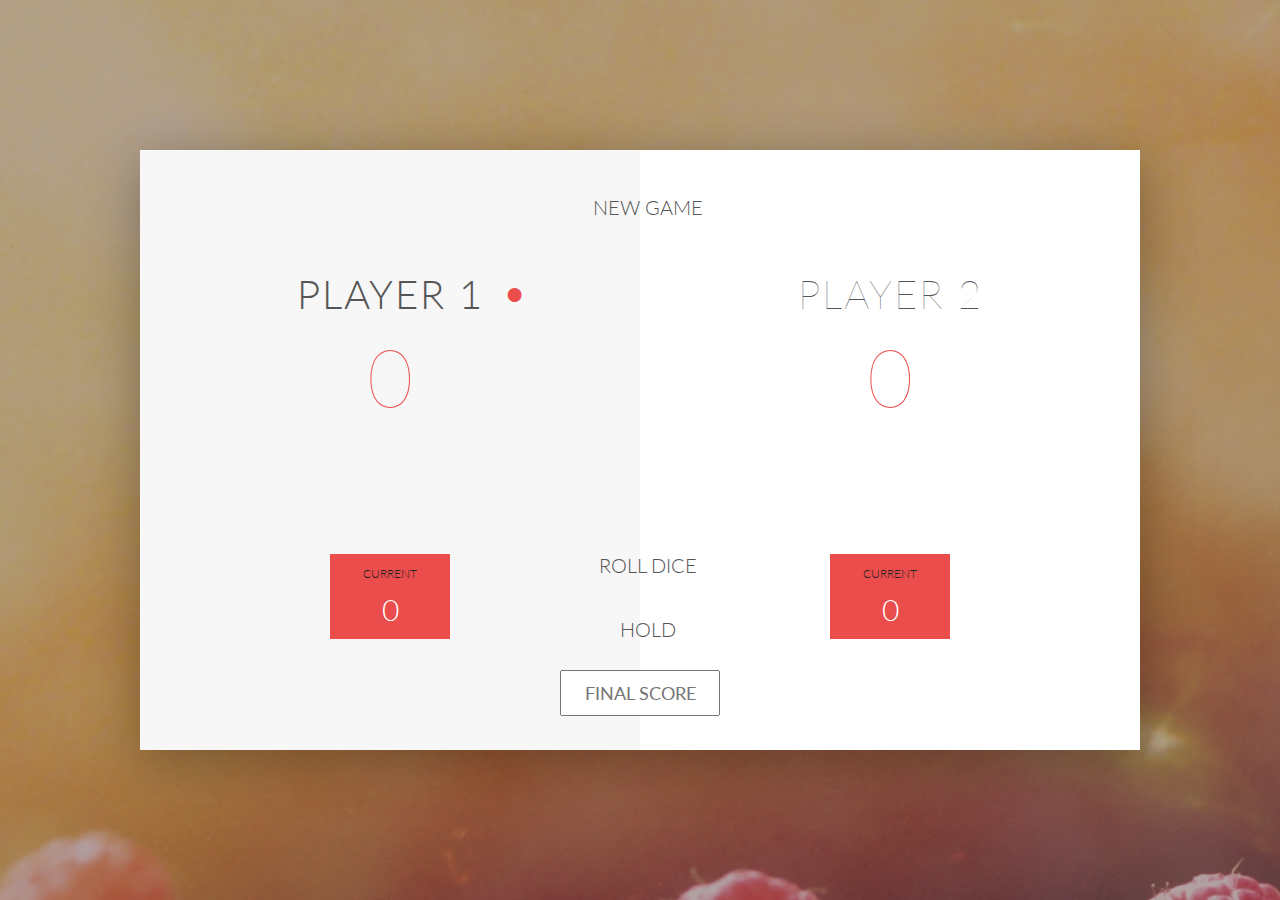
<file: class3-DOM-pig-game/final/index.html>
<!DOCTYPE html>
<html lang="en">
    <head>
        <meta charset="UTF-8">
        <link href="https://fonts.googleapis.com/css?family=Lato:100,300,600" rel="stylesheet" type="text/css">
        <link href="http://code.ionicframework.com/ionicons/2.0.1/css/ionicons.min.css" rel="stylesheet" type="text/css">
        <link type="text/css" rel="stylesheet" href="style.css">
        
        <title>Pig Game</title>
    </head>

    <body>
        <div class="wrapper clearfix">
            <div class="player-0-panel active">
                <div class="player-name" id="name-0">Player 1</div>
                <div class="player-score" id="score-0">43</div>
                <div class="player-current-box">
                    <div class="player-current-label">Current</div>
                    <div class="player-current-score" id="current-0">11</div>
                </div>
            </div>
            
            <div class="player-1-panel">
                <div class="player-name" id="name-1">Player 2</div>
                <div class="player-score" id="score-1">72</div>
                <div class="player-current-box">
                    <div class="player-current-label">Current</div>
                    <div class="player-current-score" id="current-1">0</div>
                </div>
            </div>
            
            <button class="btn-new"><i class="ion-ios-plus-outline"></i>New game</button>
            <button class="btn-roll"><i class="ion-ios-loop"></i>Roll dice</button>
            <button class="btn-hold"><i class="ion-ios-download-outline"></i>Hold</button>
            
            <input type="text" placeholder="Final score" class="final-score">
            
            <img src="dice-5.png" alt="Dice" class="dice" id="dice-1">
            <img src="dice-5.png" alt="Dice" class="dice" id="dice-2">
        </div>
        
        <!--<script src="app.js"></script>-->
        <script src="challenges.js"></script>
    </body>
</html>
</file>
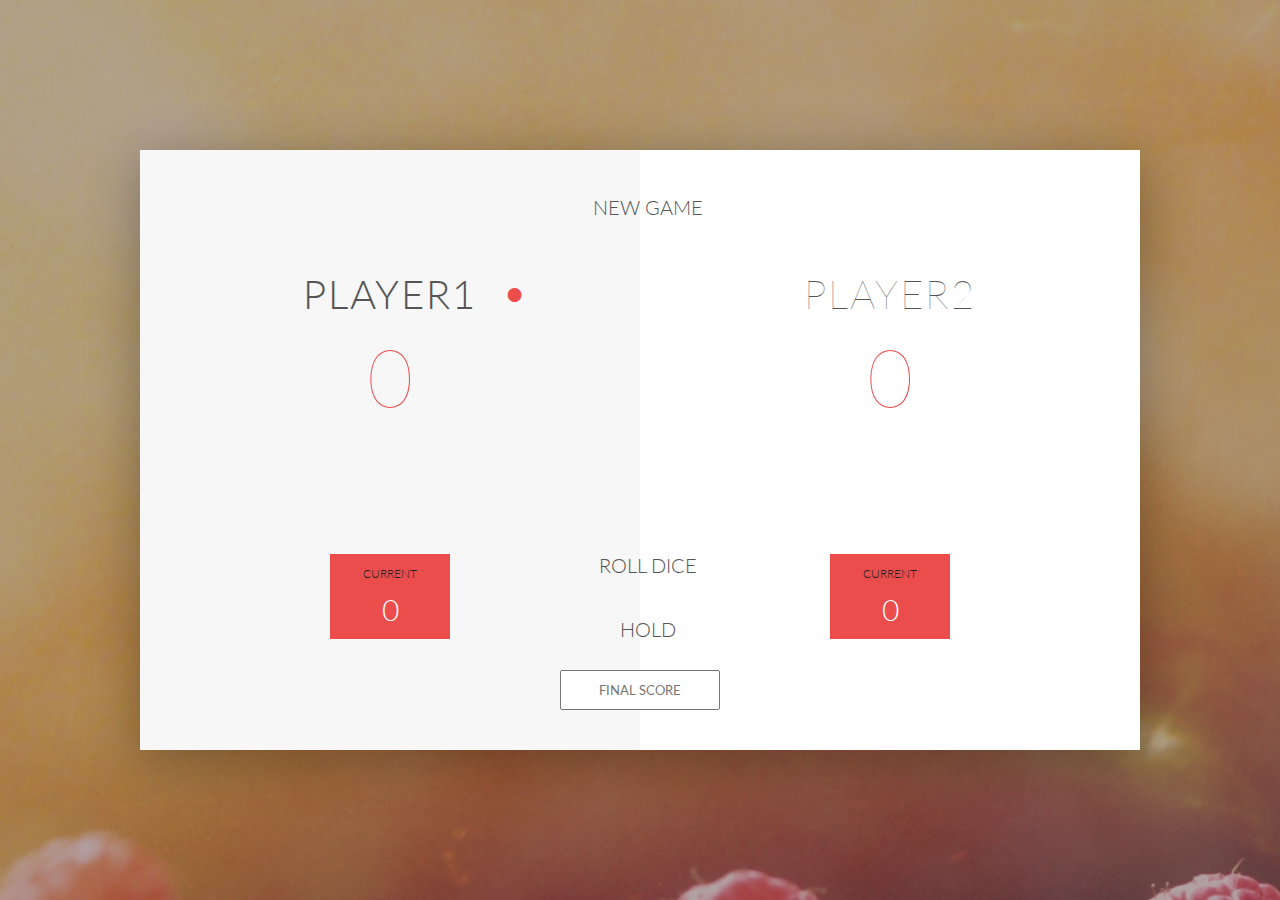
<file: class3-DOM-pig-game/starter/index.html>
<!DOCTYPE html>
<html lang="en">

<head>
    <meta charset="UTF-8">
    <link href="https://fonts.googleapis.com/css?family=Lato:100,300,600" rel="stylesheet" type="text/css">
    <link href="http://code.ionicframework.com/ionicons/2.0.1/css/ionicons.min.css" rel="stylesheet" type="text/css">
    <link type="text/css" rel="stylesheet" href="style.css">

    <title>Pig Game</title>
</head>

<body>
    <div class="wrapper clearfix">
        <div class="player-0-panel active">
            <div class="player-name" id="name-0">Player 1</div>
            <div class="player-score" id="score-0">43</div>
            <div class="player-current-box">
                <div class="player-current-label">Current</div>
                <div class="player-current-score" id="current-0">11</div>
            </div>
        </div>

        <div class="player-1-panel">
            <div class="player-name" id="name-1">Player 2</div>
            <div class="player-score" id="score-1">72</div>
            <div class="player-current-box">
                <div class="player-current-label">Current</div>
                <div class="player-current-score" id="current-1">0</div>
            </div>
        </div>

        <button class="btn-new"><i class="ion-ios-plus-outline"></i>New game</button>
        <button class="btn-roll"><i class="ion-ios-loop"></i>Roll dice</button>
        <button class="btn-hold"><i class="ion-ios-download-outline"></i>Hold</button>
        <input type="text" placeholder="final score" class="final-score" maxlength="3"></input>

        <img src="dice-5.png" alt="Dice" class="dice" id="dice-1">
        <img src="dice-5.png" alt="Dice" class="dice" id="dice-2">
    </div>

    <!--<script src="app.js"></script>-->
    <script src="challenge-App.js"></script>

</body>

</html>
</file>
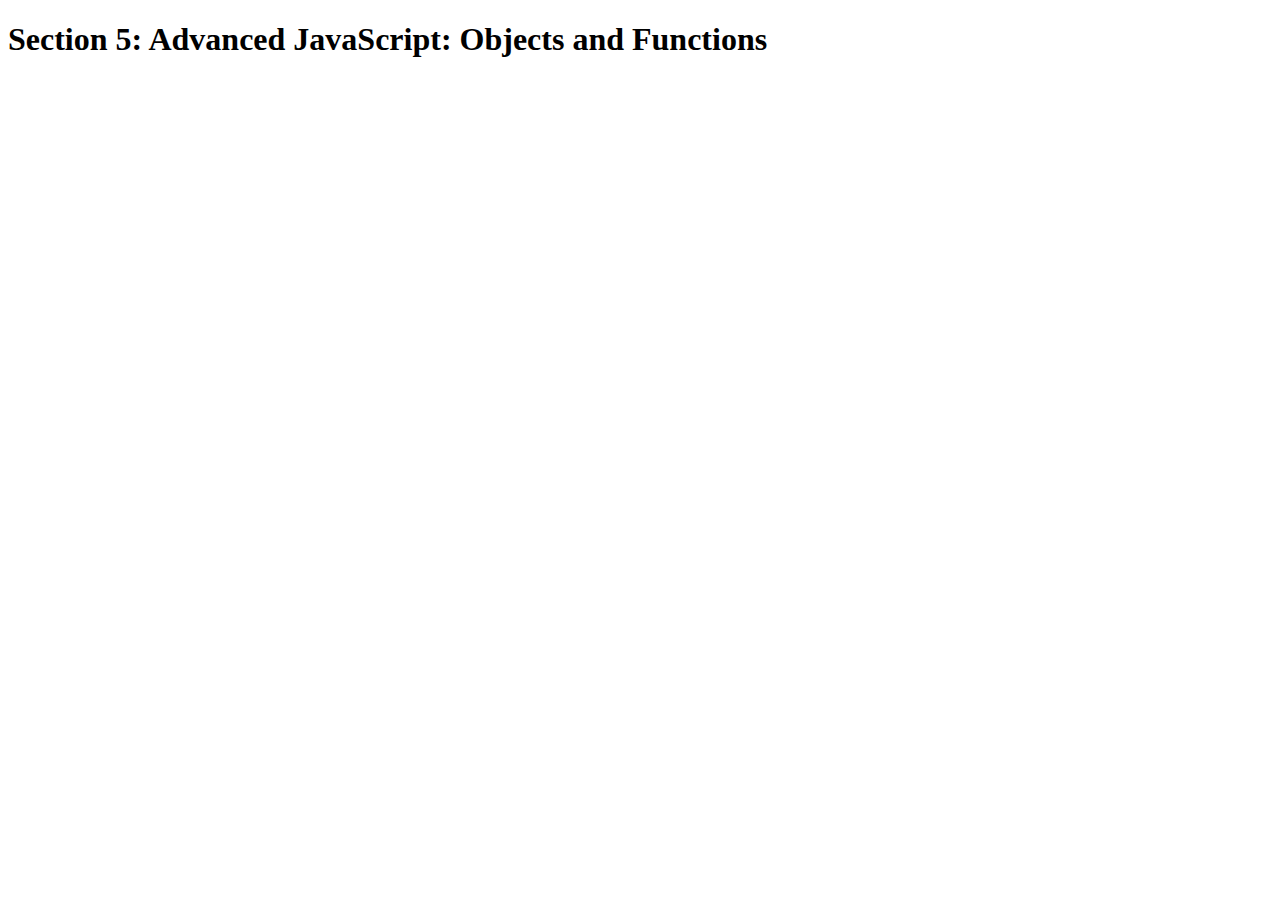
<file: class4-advanced-JS/final/index.html>
<!DOCTYPE html>
<html lang="en">
    <head>
        <meta charset="UTF-8">
        <title>Section 5: Advanced JavaScript: Objects and Functions</title>
    </head>

    <body>
        <h1>Section 5: Advanced JavaScript: Objects and Functions</h1>
        <script src="script.js"></script>
    </body>
</html>
</file>
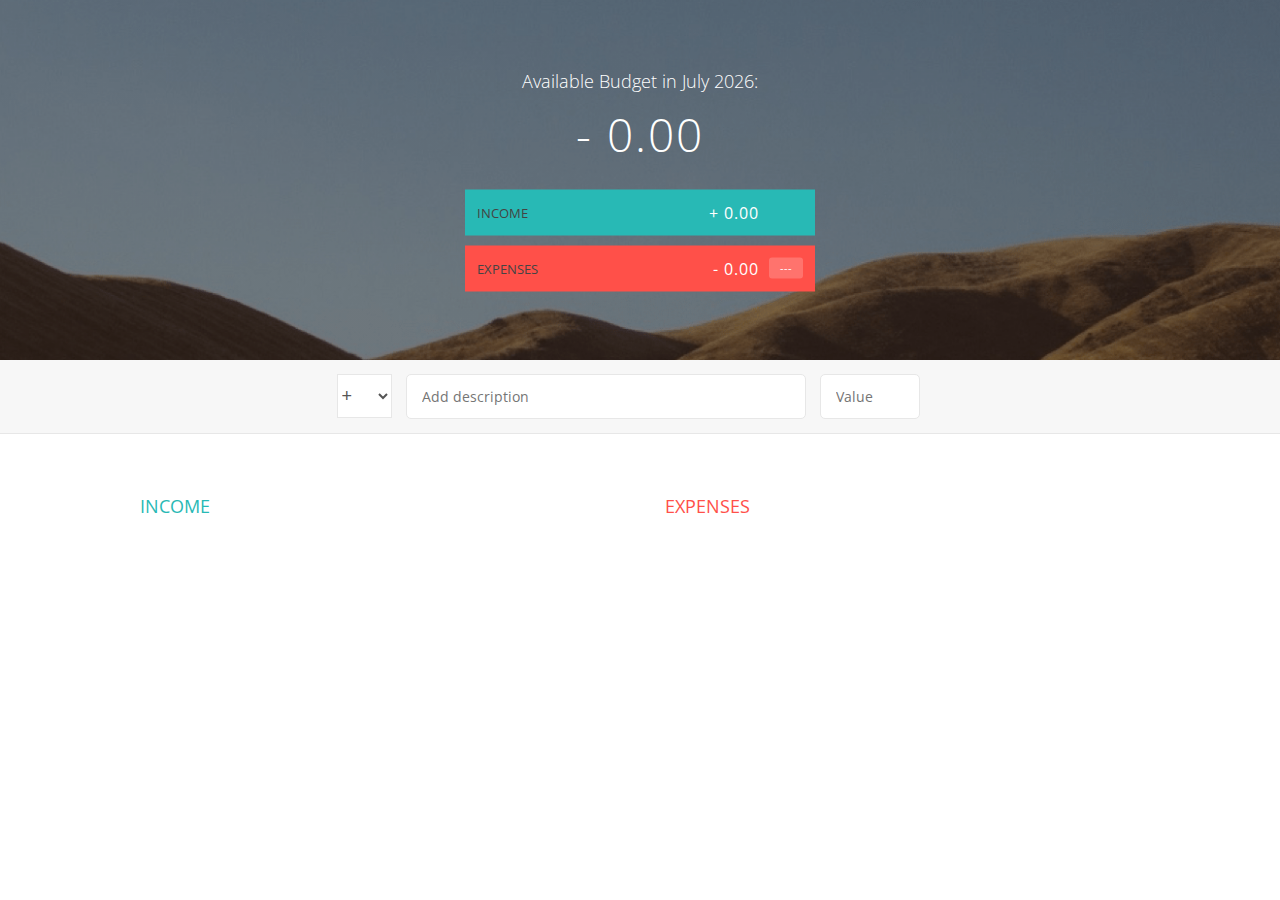
<file: class5-budgety app project/final/index.html>
<!DOCTYPE html>
<html lang="en">
    <head>
        <meta charset="UTF-8">
        <link href="https://fonts.googleapis.com/css?family=Open+Sans:100,300,400,600" rel="stylesheet" type="text/css">
        <link href="http://code.ionicframework.com/ionicons/2.0.1/css/ionicons.min.css" rel="stylesheet" type="text/css">
        <link type="text/css" rel="stylesheet" href="style.css">
        <title>Budgety</title>
    </head>
    <body>
        
        <div class="top">
            <div class="budget">
                <div class="budget__title">
                    Available Budget in <span class="budget__title--month">%Month%</span>:
                </div>
                
                <div class="budget__value">+ 2,345.64</div>
                
                <div class="budget__income clearfix">
                    <div class="budget__income--text">Income</div>
                    <div class="right">
                        <div class="budget__income--value">+ 4,300.00</div>
                        <div class="budget__income--percentage">&nbsp;</div>
                    </div>
                </div>
                
                <div class="budget__expenses clearfix">
                    <div class="budget__expenses--text">Expenses</div>
                    <div class="right clearfix">
                        <div class="budget__expenses--value">- 1,954.36</div>
                        <div class="budget__expenses--percentage">45%</div>
                    </div>
                </div>
            </div>
        </div>
        
        
        
        <div class="bottom">
            <div class="add">
                <div class="add__container">
                    <select class="add__type">
                        <option value="inc" selected>+</option>
                        <option value="exp">-</option>
                    </select>
                    <input type="text" class="add__description" placeholder="Add description">
                    <input type="number" class="add__value" placeholder="Value">
                    <button class="add__btn"><i class="ion-ios-checkmark-outline"></i></button>
                </div>
            </div>
            
            <div class="container clearfix">
                <div class="income">
                    <h2 class="icome__title">Income</h2>
                    
                    <div class="income__list">
                       
                        <!--
                        <div class="item clearfix" id="income-0">
                            <div class="item__description">Salary</div>
                            <div class="right clearfix">
                                <div class="item__value">+ 2,100.00</div>
                                <div class="item__delete">
                                    <button class="item__delete--btn">
                                        <i class="ion-ios-close-outline"></i>
                                    </button>
                                </div>
                            </div>
                        </div>
                        
                        <div class="item clearfix" id="income-1">
                            <div class="item__description">Sold car</div>
                            <div class="right clearfix">
                                <div class="item__value">+ 1,500.00</div>
                                <div class="item__delete">
                                    <button class="item__delete--btn"><i class="ion-ios-close-outline"></i></button>
                                </div>
                            </div>
                        </div>
                        -->
                        
                    </div>
                </div>
                
                
                
                <div class="expenses">
                    <h2 class="expenses__title">Expenses</h2>
                    
                    <div class="expenses__list">
                       
                        <!--
                        <div class="item clearfix" id="expense-0">
                            <div class="item__description">Apartment rent</div>
                            <div class="right clearfix">
                                <div class="item__value">- 900.00</div>
                                <div class="item__percentage">21%</div>
                                <div class="item__delete">
                                    <button class="item__delete--btn"><i class="ion-ios-close-outline"></i></button>
                                </div>
                            </div>
                        </div>

                        <div class="item clearfix" id="expense-1">
                            <div class="item__description">Grocery shopping</div>
                            <div class="right clearfix">
                                <div class="item__value">- 435.28</div>
                                <div class="item__percentage">10%</div>
                                <div class="item__delete">
                                    <button class="item__delete--btn"><i class="ion-ios-close-outline"></i></button>
                                </div>
                            </div>
                        </div>
                        -->
                        
                    </div>
                </div>
            </div>
            
            
        </div>
        
        <script src="app.js"></script>
    </body>
</html>
</file>
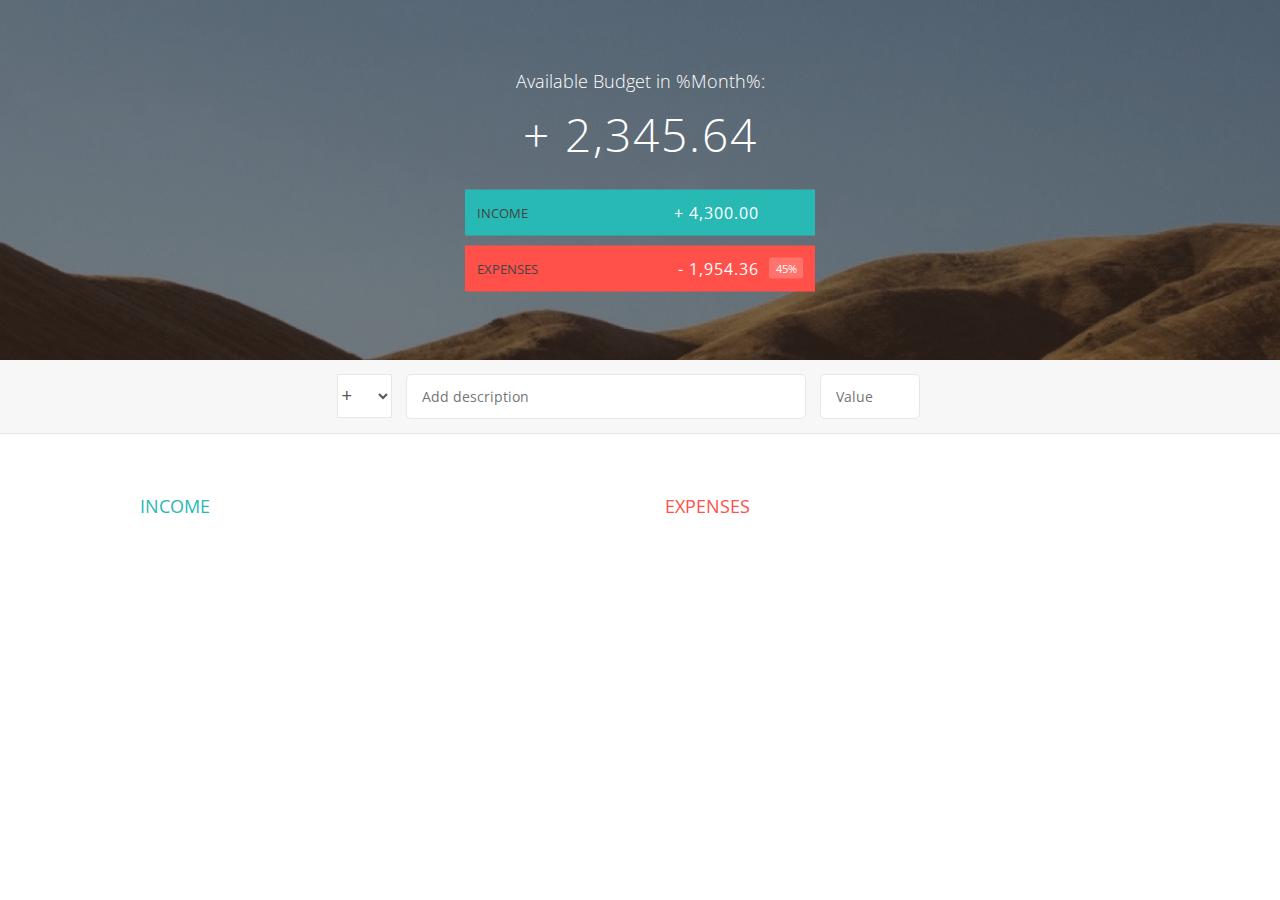
<file: class5-budgety app project/starter/index.html>
<!DOCTYPE html>
<html lang="en">

<head>
    <meta charset="UTF-8">
    <link href="https://fonts.googleapis.com/css?family=Open+Sans:100,300,400,600" rel="stylesheet" type="text/css">
    <link href="http://code.ionicframework.com/ionicons/2.0.1/css/ionicons.min.css" rel="stylesheet" type="text/css">
    <link type="text/css" rel="stylesheet" href="style.css">
    <title>Budgety</title>
</head>

<body>

    <div class="top">
        <div class="budget">
            <div class="budget__title">
                Available Budget in <span class="budget__title--month">%Month%</span>:
            </div>

            <div class="budget__value">+ 2,345.64</div>

            <div class="budget__income clearfix">
                <div class="budget__income--text">Income</div>
                <div class="right">
                    <div class="budget__income--value">+ 4,300.00</div>
                    <div class="budget__income--percentage">&nbsp;</div>
                </div>
            </div>

            <div class="budget__expenses clearfix">
                <div class="budget__expenses--text">Expenses</div>
                <div class="right clearfix">
                    <div class="budget__expenses--value">- 1,954.36</div>
                    <div class="budget__expenses--percentage">45%</div>
                </div>
            </div>
        </div>
    </div>



    <div class="bottom">
        <div class="add">
            <div class="add__container">
                <select class="add__type">
                        <option value="inc" selected>+</option>
                        <option value="exp">-</option>
                    </select>
                <input type="text" class="add__description" placeholder="Add description">
                <input type="number" class="add__value" placeholder="Value">
                <button class="add__btn"><i class="ion-ios-checkmark-outline"></i></button>
            </div>
        </div>

        <div class="container clearfix">
            <div class="income">
                <h2 class="icome__title">Income</h2>

                <div class="income__list">

                    <!--
                        <div class="item clearfix" id="income-0">
                            <div class="item__description">Salary</div>
                            <div class="right clearfix">
                                <div class="item__value">+ 2,100.00</div>
                                <div class="item__delete">
                                    <button class="item__delete--btn">
                                        <i class="ion-ios-close-outline"></i>
                                    </button>
                                </div>
                            </div>
                        </div>
                        
                        <div class="item clearfix" id="income-1">
                            <div class="item__description">Sold car</div>
                            <div class="right clearfix">
                                <div class="item__value">+ 1,500.00</div>
                                <div class="item__delete">
                                    <button class="item__delete--btn"><i class="ion-ios-close-outline"></i></button>
                                </div>
                            </div>
                        </div>
                        -->

                </div>
            </div>



            <div class="expenses">
                <h2 class="expenses__title">Expenses</h2>

                <div class="expenses__list">

                    <!--
                        <div class="item clearfix" id="expense-0">
                            <div class="item__description">Apartment rent</div>
                            <div class="right clearfix">
                                <div class="item__value">- 900.00</div>
                                <div class="item__percentage">21%</div>
                                <div class="item__delete">
                                    <button class="item__delete--btn"><i class="ion-ios-close-outline"></i></button>
                                </div>
                            </div>
                        </div>

                        <div class="item clearfix" id="expense-1">
                            <div class="item__description">Grocery shopping</div>
                            <div class="right clearfix">
                                <div class="item__value">- 435.28</div>
                                <div class="item__percentage">10%</div>
                                <div class="item__delete">
                                    <button class="item__delete--btn"><i class="ion-ios-close-outline"></i></button>
                                </div>
                            </div>
                        </div>
                        -->

                </div>
            </div>
        </div>


    </div>

    <script src="app.js"></script>
</body>

</html>
</file>
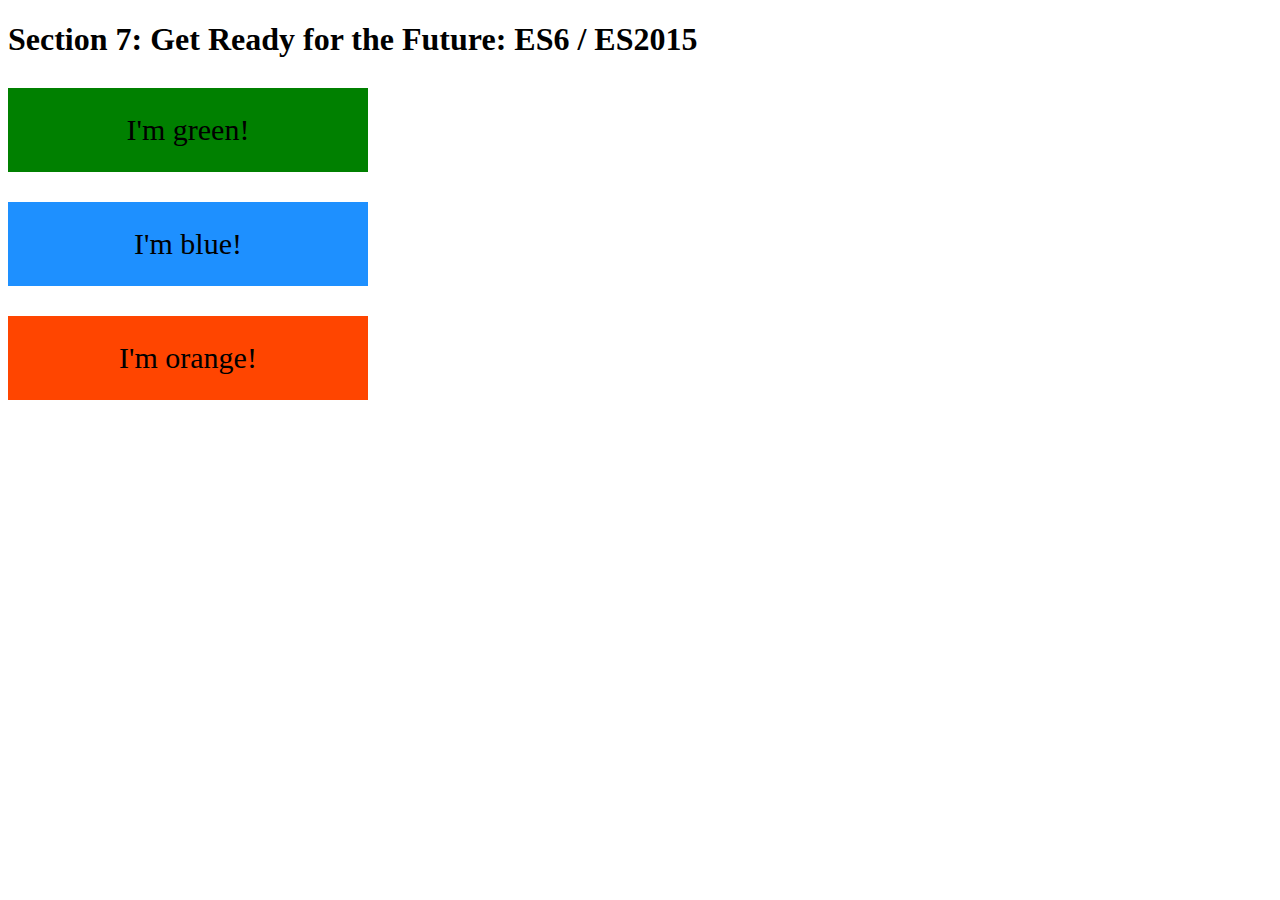
<file: class6-ES6/final/index.html>
<!DOCTYPE html>
<html lang="en">
    <head>
        <meta charset="UTF-8">
        <title>Section 7: Get Ready for the Future: ES6 / ES2015</title>
        
        <style>
            .box {
                width: 200px;
                padding: 25px 80px;
                text-align: center;
                font-size: 30px;
                margin-top: 30px;
            }
            
            .green { background-color: green; }
            .blue { background-color: dodgerblue; }
            .orange { background-color: orangered; }
            
        </style>
        
    </head>

    <body>
        <h1>Section 7: Get Ready for the Future: ES6 / ES2015</h1>
        
        <div class="box green">I'm green!</div>
        <div class="box blue">I'm blue!</div>
        <div class="box orange">I'm orange!</div>
        
        <script src="polyfill.min.js"></script>
        <script src="script-transpiled.js"></script>
    </body>
</html>
</file>
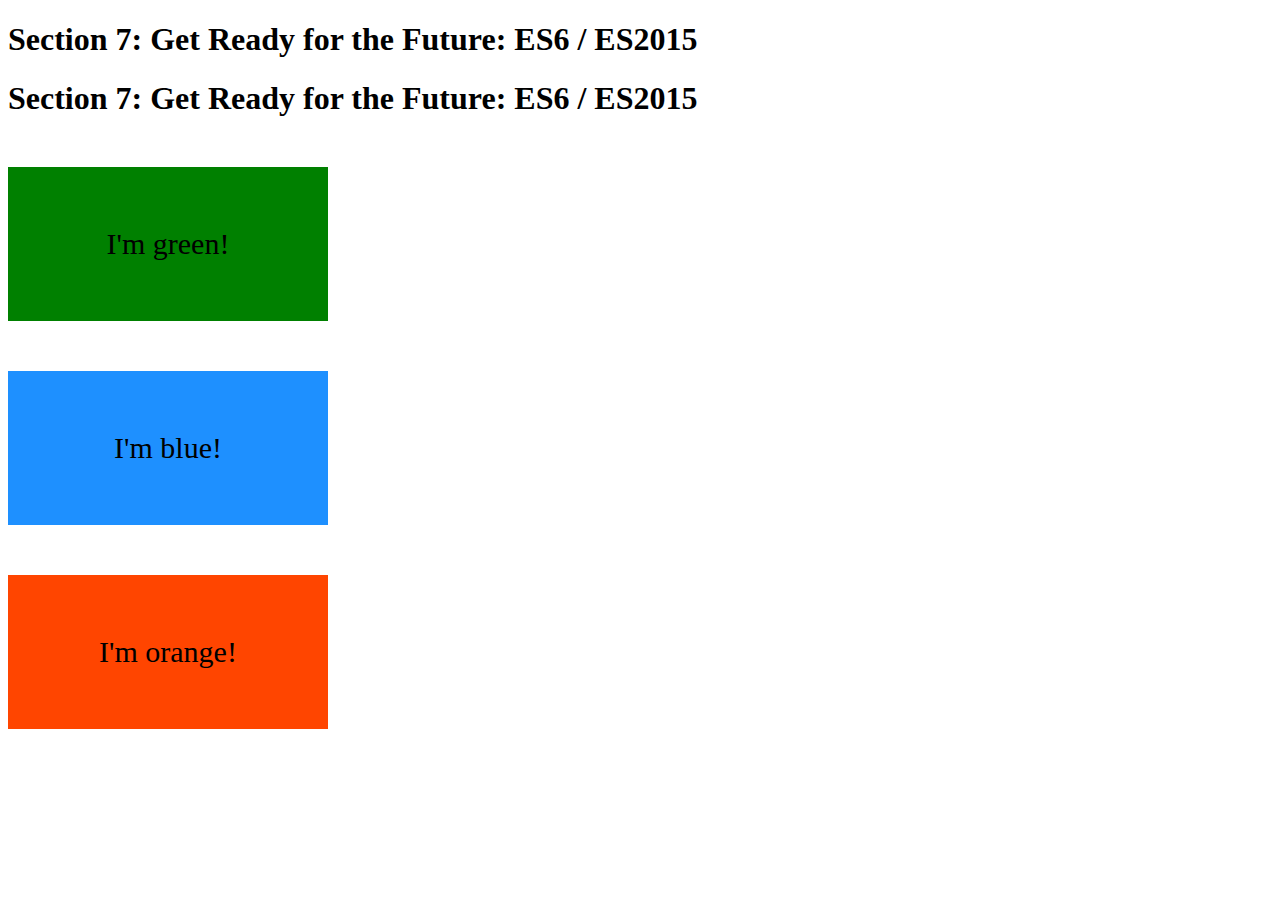
<file: class6-ES6/starter/index.html>
<!DOCTYPE html>
<html lang="en">
    <head>
        <meta charset="UTF-8">
        <title>Section 7: Get Ready for the Future: ES6 / ES2015</title>
        
        <style>
            .box {
                width: 200px;
                padding: 60px;
                text-align: center;
                font-size: 30px;
                margin-top: 50px;
            }
            
            .green { background-color: green; }
            .blue { background-color: dodgerblue; }
            .orange { background-color: orangered; }
            
        </style>
        
    </head>

    <body>
        <h1>Section 7: Get Ready for the Future: ES6 / ES2015</h1>
        <h1>Section 7: Get Ready for the Future: ES6 / ES2015</h1>
        
        <div class="box green">I'm green!</div>
        <div class="box blue">I'm blue!</div>
        <div class="box orange">I'm orange!</div>
        
        <script src="script.js"></script>
    </body>
</html>
</file>
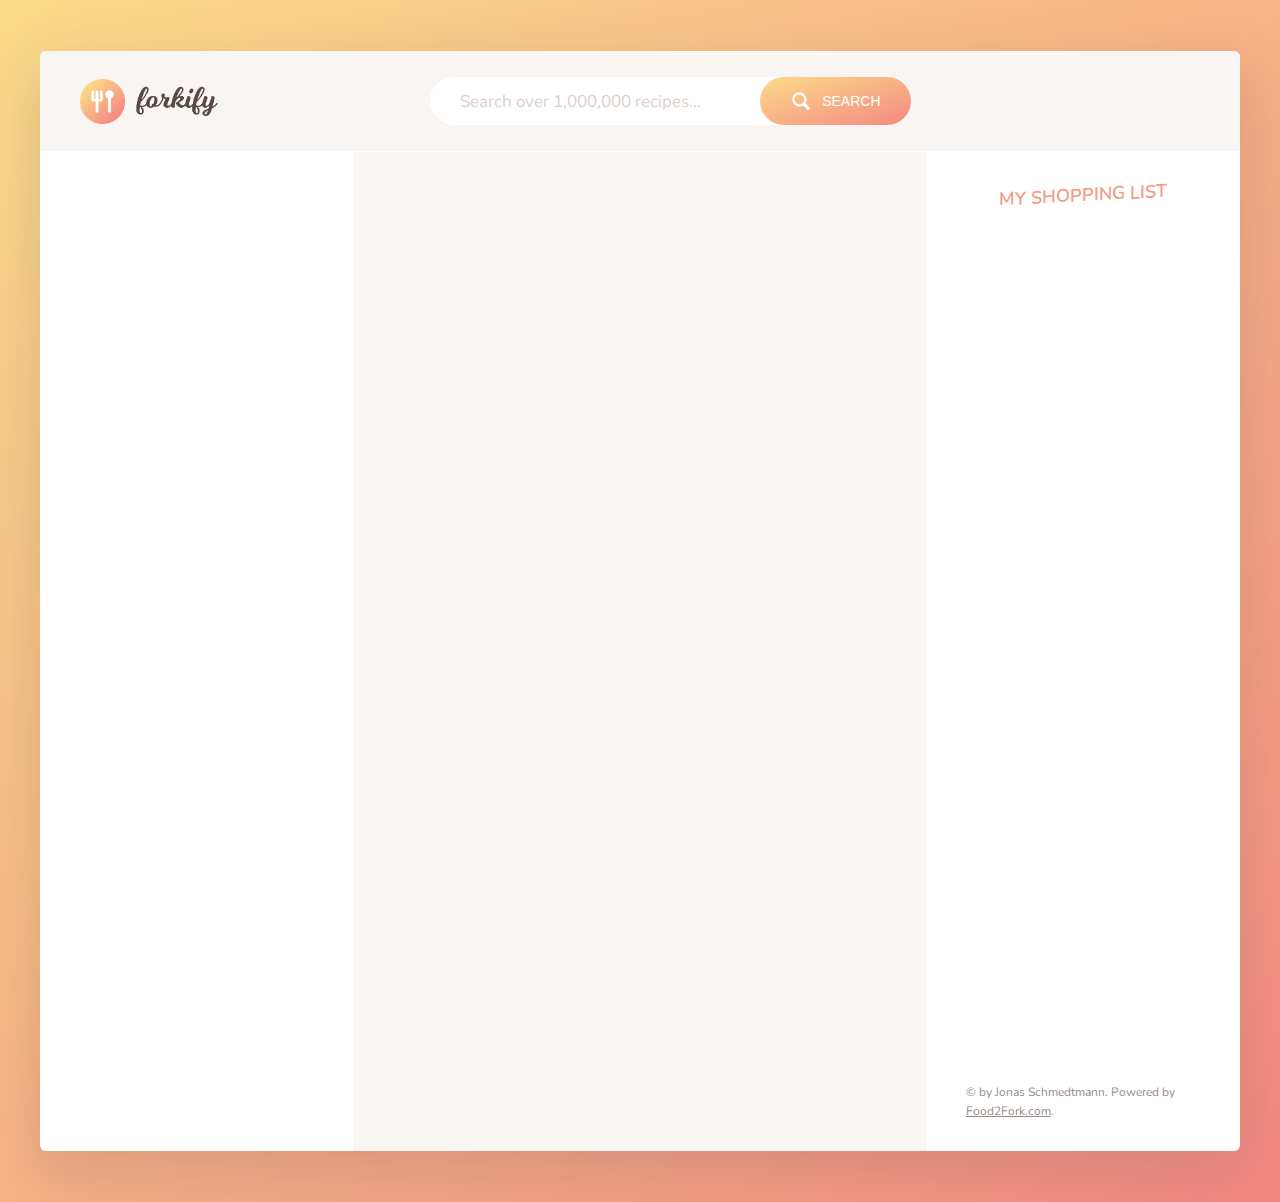
<file: 9-forkify/final/dist/index.html>
<!DOCTYPE html>
<html lang="en">

<head>
    <meta charset="UTF-8">
    <meta name="viewport" content="width=device-width, initial-scale=1.0">
    <meta http-equiv="X-UA-Compatible" content="ie=edge">
    <link href="https://fonts.googleapis.com/css?family=Nunito+Sans:400,600,700" rel="stylesheet">
    <link rel="stylesheet" href="css/style.css">
    <link rel="shortcut icon" href="img/favicon.png" type="image/x-icon">
    <title>forkify // Search over 1,000,000 recipes</title>
</head>

<body>
    <div class="container">
        <header class="header">
            <img src="img/logo.png" alt="Logo" class="header__logo">
            <form class="search">
                <input type="text" class="search__field" placeholder="Search over 1,000,000 recipes...">
                <button class="btn search__btn">
                    <svg class="search__icon">
                        <use href="img/icons.svg#icon-magnifying-glass"></use>
                    </svg>
                    <span>Search</span>
                </button>
            </form>
            <div class="likes">
                <div class="likes__field">
                    <svg class="likes__icon">
                        <use href="img/icons.svg#icon-heart"></use>
                    </svg>
                </div>
                <div class="likes__panel">
                    <ul class="likes__list">
                        <!--
                        <li>
                            <a class="likes__link" href="#23456">
                                <figure class="likes__fig">
                                    <img src="img/test-1.jpg" alt="Test">
                                </figure>
                                <div class="likes__data">
                                    <h4 class="likes__name">Pasta with Tomato ...</h4>
                                    <p class="likes__author">The Pioneer Woman</p>
                                </div>
                            </a>
                        </li>
                        -->
                    </ul>
                </div>
            </div>
        </header>


        <div class="results">
            <ul class="results__list">
                <!--
                <li>
                    <a class="results__link results__link--active" href="#23456">
                        <figure class="results__fig">
                            <img src="img/test-1.jpg" alt="Test">
                        </figure>
                        <div class="results__data">
                            <h4 class="results__name">Pasta with Tomato ...</h4>
                            <p class="results__author">The Pioneer Woman</p>
                        </div>
                    </a>
                </li>

                <li>
                    <a class="results__link" href="#76767">
                        <figure class="results__fig">
                            <img src="img/test-2.jpg" alt="Test">
                        </figure>
                        <div class="results__data">
                            <h4 class="results__name">Pasta Salad with ...</h4>
                            <p class="results__author">Spicy Perspective</p>
                        </div>
                    </a>
                </li>

                <li>
                    <a class="results__link" href="#85354">
                        <figure class="results__fig">
                            <img src="img/test-3.jpg" alt="Test">
                        </figure>
                        <div class="results__data">
                            <h4 class="results__name">Homemade Tomato ...</h4>
                            <p class="results__author">All Recipes</p>
                        </div>
                    </a>
                </li>

                <li>
                    <a class="results__link" href="#43563">
                        <figure class="results__fig">
                            <img src="img/test-4.jpg" alt="Test">
                        </figure>
                        <div class="results__data">
                            <h4 class="results__name">Pasta with Tomato ...</h4>
                            <p class="results__author">The Pioneer Woman</p>
                        </div>
                    </a>
                </li>

                <li>
                    <a class="results__link" href="#2256665">
                        <figure class="results__fig">
                            <img src="img/test-5.jpg" alt="Test">
                        </figure>
                        <div class="results__data">
                            <h4 class="results__name">Greek Pasta with ...</h4>
                            <p class="results__author">Chow</p>
                        </div>
                    </a>
                </li>

                <li>
                    <a class="results__link" href="#7567567">
                        <figure class="results__fig">
                            <img src="img/test-9.jpg" alt="Test">
                        </figure>
                        <div class="results__data">
                            <h4 class="results__name">Cherry tomato, kale ...</h4>
                            <p class="results__author">BBC Good Food</p>
                        </div>
                    </a>
                </li>

                <li>
                    <a class="results__link" href="#5676577">
                        <figure class="results__fig">
                            <img src="img/test-7.jpg" alt="Test">
                        </figure>
                        <div class="results__data">
                            <h4 class="results__name">Pasta with Fresh ...</h4>
                            <p class="results__author">Chow</p>
                        </div>
                    </a>
                </li>

                <li>
                    <a class="results__link" href="#98798">
                        <figure class="results__fig">
                            <img src="img/test-8.jpg" alt="Test">
                        </figure>
                        <div class="results__data">
                            <h4 class="results__name">Buttery Tomato Pasta ...</h4>
                            <p class="results__author">Simply Recipes</p>
                        </div>
                    </a>
                </li>
                <li>
                    <a class="results__link" href="#5464646456">
                        <figure class="results__fig">
                            <img src="img/test-10.jpg" alt="Test">
                        </figure>
                        <div class="results__data">
                            <h4 class="results__name">Pesto Pasta Salad ...</h4>
                            <p class="results__author">Eats Well With Others</p>
                        </div>
                    </a>
                </li>

                <li>
                    <a class="results__link" href="#345345435">
                        <figure class="results__fig">
                            <img src="img/test-6.jpg" alt="Test">
                        </figure>
                        <div class="results__data">
                            <h4 class="results__name">Pasta with Roasted ...</h4>
                            <p class="results__author">Two Peas and Their Pod</p>
                        </div>
                    </a>
                </li>
                -->
            </ul>

            <div class="results__pages">
                <!--
                <button class="btn-inline results__btn--prev">
                    <svg class="search__icon">
                        <use href="img/icons.svg#icon-triangle-left"></use>
                    </svg>
                    <span>Page 1</span>
                </button>
                <button class="btn-inline results__btn--next">
                    <span>Page 3</span>
                    <svg class="search__icon">
                        <use href="img/icons.svg#icon-triangle-right"></use>
                    </svg>
                </button>
                -->
            </div>
        </div>



        <div class="recipe">

            <!--
            <figure class="recipe__fig">
                <img src="img/test-1.jpg" alt="Tomato" class="recipe__img">
                <h1 class="recipe__title">
                    <span>Pasta with tomato cream sauce</span>
                </h1>
            </figure>
            <div class="recipe__details">
                <div class="recipe__info">
                    <svg class="recipe__info-icon">
                        <use href="img/icons.svg#icon-stopwatch"></use>
                    </svg>
                    <span class="recipe__info-data recipe__info-data--minutes">45</span>
                    <span class="recipe__info-text"> minutes</span>
                </div>
                <div class="recipe__info">
                    <svg class="recipe__info-icon">
                        <use href="img/icons.svg#icon-man"></use>
                    </svg>
                    <span class="recipe__info-data recipe__info-data--people">4</span>
                    <span class="recipe__info-text"> servings</span>

                    <div class="recipe__info-buttons">
                        <button class="btn-tiny">
                            <svg>
                                <use href="img/icons.svg#icon-circle-with-minus"></use>
                            </svg>
                        </button>
                        <button class="btn-tiny">
                            <svg>
                                <use href="img/icons.svg#icon-circle-with-plus"></use>
                            </svg>
                        </button>
                    </div>

                </div>
                <button class="recipe__love">
                    <svg class="header__likes">
                        <use href="img/icons.svg#icon-heart-outlined"></use>
                    </svg>
                </button>
            </div>



            <div class="recipe__ingredients">
                <ul class="recipe__ingredient-list">
                    <li class="recipe__item">
                        <svg class="recipe__icon">
                            <use href="img/icons.svg#icon-check"></use>
                        </svg>
                        <div class="recipe__count">1000</div>
                        <div class="recipe__ingredient">
                            <span class="recipe__unit">g</span>
                            pasta
                        </div>
                    </li>

                    <li class="recipe__item">
                        <svg class="recipe__icon">
                            <use href="img/icons.svg#icon-check"></use>
                        </svg>
                        <div class="recipe__count">1/2</div>
                        <div class="recipe__ingredient">
                            <span class="recipe__unit">cup</span>
                            ricotta cheese
                        </div>
                    </li>

                    <li class="recipe__item">
                        <svg class="recipe__icon">
                            <use href="img/icons.svg#icon-check"></use>
                        </svg>
                        <div class="recipe__count">1</div>
                        <div class="recipe__ingredient">
                            <span class="recipe__unit"></span>
                            can of tomatoes, whole or crushed
                        </div>
                    </li>


                    <li class="recipe__item">
                        <svg class="recipe__icon">
                            <use href="img/icons.svg#icon-check"></use>
                        </svg>
                        <div class="recipe__count">1</div>
                        <div class="recipe__ingredient">
                            <span class="recipe__unit"></span>
                            can tuna packed in olive oil
                        </div>
                    </li>

                    <li class="recipe__item">
                        <svg class="recipe__icon">
                            <use href="img/icons.svg#icon-check"></use>
                        </svg>
                        <div class="recipe__count">1/2</div>
                        <div class="recipe__ingredient">
                            <span class="recipe__unit">cup</span>
                            grated parmesan cheese
                        </div>
                    </li>

                    <li class="recipe__item">
                        <svg class="recipe__icon">
                            <use href="img/icons.svg#icon-check"></use>
                        </svg>
                        <div class="recipe__count">1/4</div>
                        <div class="recipe__ingredient">
                            <span class="recipe__unit">cup</span>
                            fresh basil, chopped or torn
                        </div>
                    </li>
                </ul>

                <button class="btn-small recipe__btn">
                    <svg class="search__icon">
                        <use href="img/icons.svg#icon-shopping-cart"></use>
                    </svg>
                    <span>Add to shopping list</span>
                </button>
            </div>

            <div class="recipe__directions">
                <h2 class="heading-2">How to cook it</h2>
                <p class="recipe__directions-text">
                    This recipe was carefully designed and tested by
                    <span class="recipe__by">The Pioneer Woman</span>. Please check out directions at their website.
                </p>
                <a class="btn-small recipe__btn" href="http://thepioneerwoman.com/cooking/pasta-with-tomato-cream-sauce/" target="_blank">
                    <span>Directions</span>
                    <svg class="search__icon">
                        <use href="img/icons.svg#icon-triangle-right"></use>
                    </svg>

                </a>
            </div>
            -->
        </div>





        <div class="shopping">
            <h2 class="heading-2">My Shopping List</h2>

            <ul class="shopping__list">

                <!--
                <li class="shopping__item">
                    <div class="shopping__count">
                        <input type="number" value="500" step="100">
                        <p>g</p>
                    </div>
                    <p class="shopping__description">Pasta</p>
                    <button class="shopping__delete btn-tiny">
                        <svg>
                            <use href="img/icons.svg#icon-circle-with-cross"></use>
                        </svg>
                    </button>
                </li>

                <li class="shopping__item">
                    <div class="shopping__count">
                        <input type="number" value="0.5" step="0.1">
                        <p>cup</p>
                    </div>
                    <p class="shopping__description">Ricotta cheese</p>
                    <button class="shopping__delete btn-tiny">
                        <svg>
                            <use href="img/icons.svg#icon-circle-with-cross"></use>
                        </svg>
                    </button>
                </li>

                <li class="shopping__item">
                    <div class="shopping__count">
                        <input type="number" value="3.5" step="0.1">
                        <p>tbsp</p>
                    </div>
                    <p class="shopping__description">Toasted almond slices</p>
                    <button class="shopping__delete btn-tiny">
                        <svg>
                            <use href="img/icons.svg#icon-circle-with-cross"></use>
                        </svg>
                    </button>
                </li>

                <li class="shopping__item">
                    <div class="shopping__count">
                        <input type="number" value="0.5" step="0.1">
                        <p>tbsp</p>
                    </div>
                    <p class="shopping__description">Sea salt</p>
                    <button class="shopping__delete btn-tiny">
                        <svg>
                            <use href="img/icons.svg#icon-circle-with-cross"></use>
                        </svg>
                    </button>
                </li>

                <li class="shopping__item">
                    <div class="shopping__count">
                        <input type="number" value="0.25" step="0.1">
                        <p>cup</p>
                    </div>

                    <p class="shopping__description">Minced green onions</p>
                    <button class="shopping__delete btn-tiny">
                        <svg>
                            <use href="img/icons.svg#icon-circle-with-cross"></use>
                        </svg>
                    </button>
                </li>

                <li class="shopping__item">
                    <div class="shopping__count">
                        <input type="number" value="45" step="10">
                        <p>g</p>
                    </div>
                    <p class="shopping__description">Sesame seeds</p>
                    <button class="shopping__delete btn-tiny">
                        <svg>
                            <use href="img/icons.svg#icon-circle-with-cross"></use>
                        </svg>
                    </button>
                </li>
                -->
            </ul>

            <div class="copyright">
                &copy; by Jonas Schmedtmann. Powered by
                <a href="http://food2fork.com" target="_blank" class="link">Food2Fork.com</a>.
            </div>

        </div>
    </div>

<script type="text/javascript" src="js/bundle.js"></script></body>

</html>
</file>
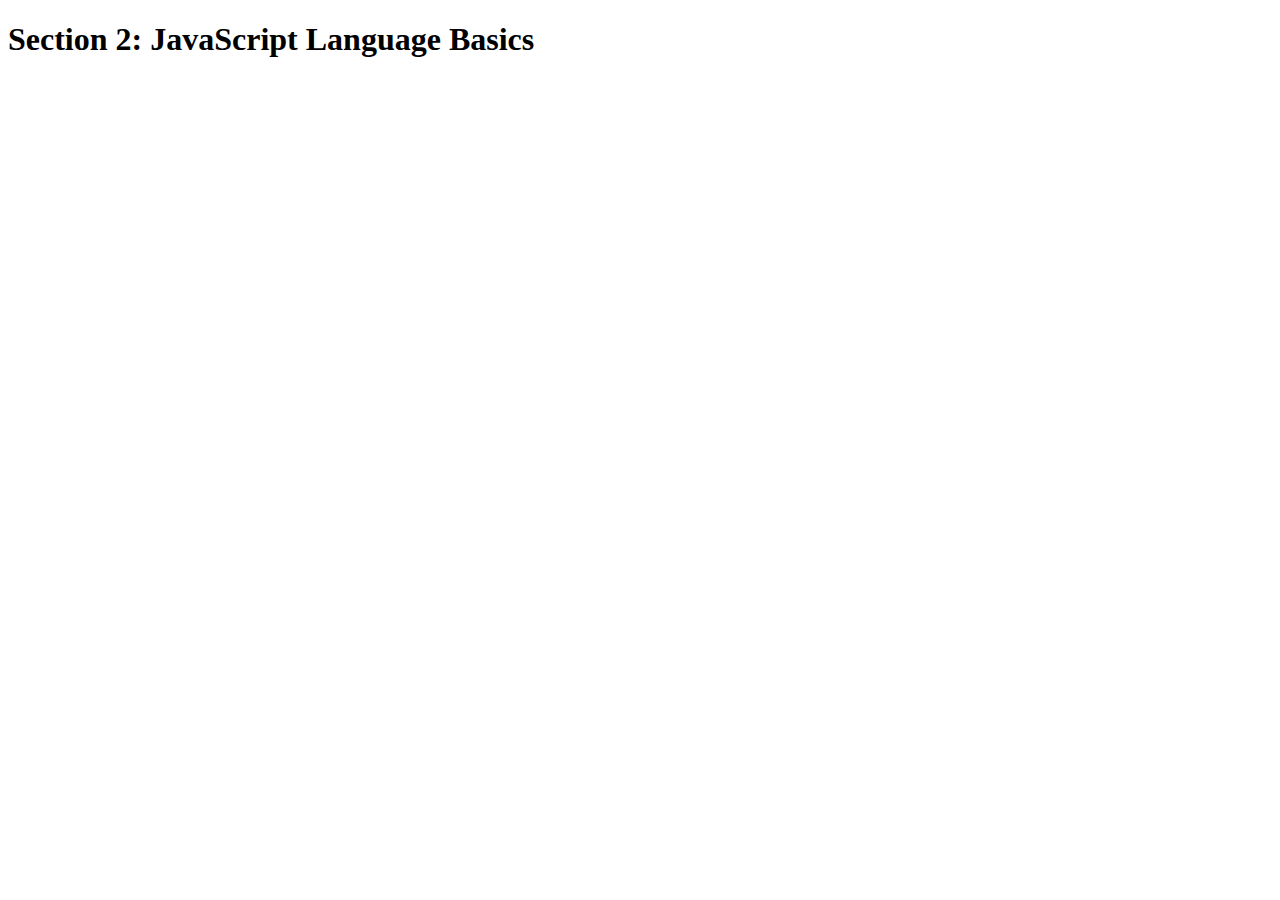
<file: class1-JS Basics /class1htmlJS.html>
<!DOCTYPE html>
<html lang="en">
<!-- set up language Eng -->

<head>
    <meta charset="UTF-8">
    <!-- characters UTF-8 it is encolding let's you write text all kind of languages -->
    <title>Section 2: JavaScript Language Basics</title>
</head>

<body>
    <h1>Section 2: JavaScript Language Basics</h1>
</body>
<script>
    console.log("hello world!!");

</script>
<!-- OR put the link JS -->
<script src="Class1Javascript.js" type="text/javascript"></script>

</html>
</file>
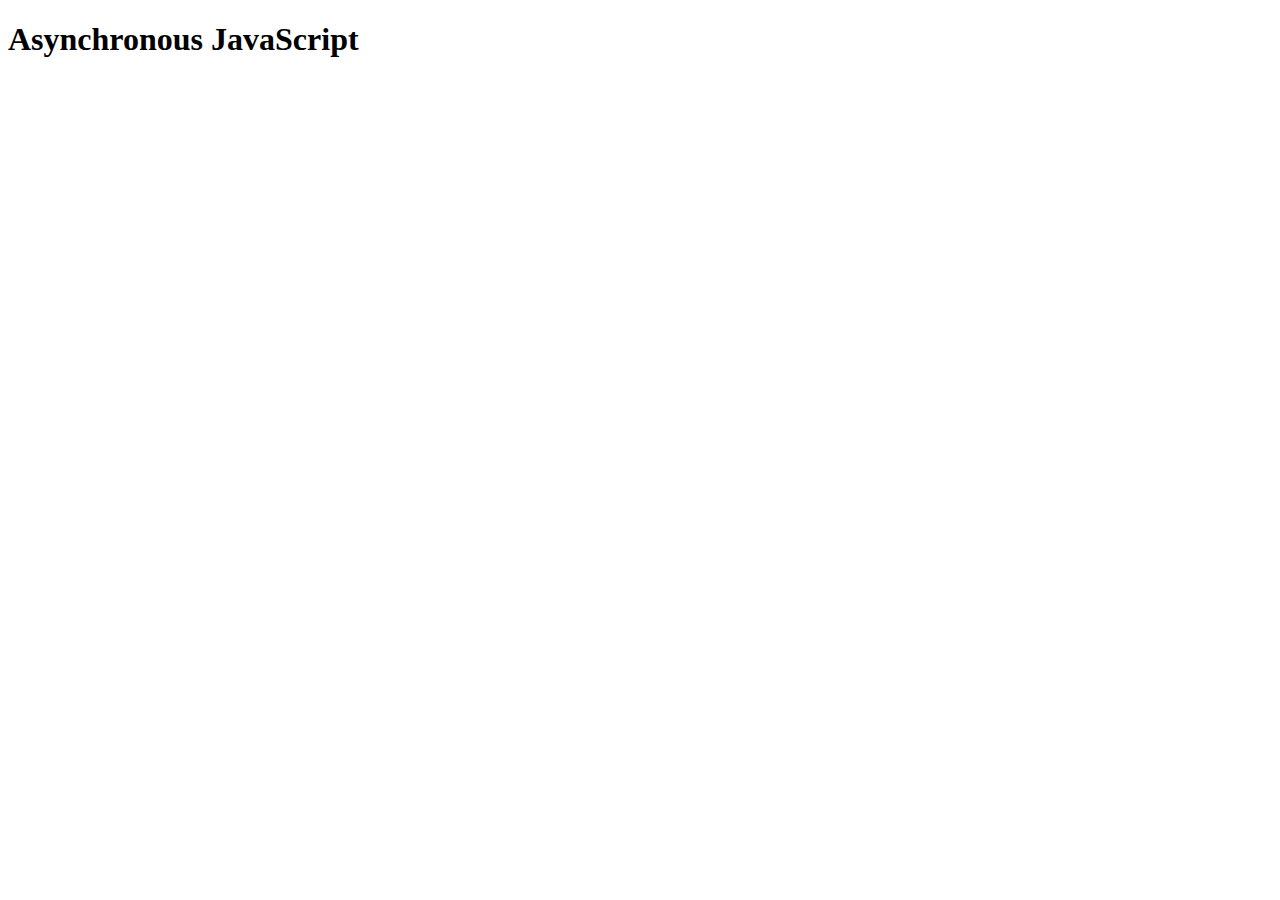
<file: 8-asynchronous-JS/final/asynchronous.html>
<!DOCTYPE html>
<html lang="en">
<head>
    <meta charset="UTF-8">
    <meta name="viewport" content="width=device-width, initial-scale=1.0">
    <meta http-equiv="X-UA-Compatible" content="ie=edge">
    <title>Asynchronous JavaScript</title>
</head>
<body>
    <h1>Asynchronous JavaScript</h1>
    <script>
        // const second = () => {
        //     setTimeout(() => {
        //         console.log('Async Hey there');
        //     }, 2000);
        // }

        // const first = () => {
        //     console.log('Hey there');
        //     second();
        //     console.log('The end');
        // }

        // first();

        // function getRecipe() {
        //     setTimeout(() => {
        //         const recipeID = [523, 883, 432, 974];
        //         console.log(recipeID);

        //         setTimeout(id => {
        //             const recipe = {title: 'Fresh tomato pasta', publisher: 'Jonas'};
        //             console.log(`${id}: ${recipe.title}`);

        //             setTimeout(publisher => {
        //                 const recipe2 = {title: 'Italian Pizza', publisher: 'Jonas'};
        //                 console.log(recipe);
        //             }, 1500, recipe.publisher);

        //         }, 1500, recipeID[2]);

        //     }, 1500);
        // }
        // getRecipe();

        // const getIDs = new Promise((resolve, reject) => {
        //     setTimeout(() => {
        //         resolve([523, 883, 432, 974]);
        //     }, 1500);
        // });

        // const getRecipe = recID => {
        //     return new Promise((resolve, reject) => {
        //         setTimeout(ID => {
        //             const recipe = {title: 'Fresh tomato pasta', publisher: 'Jonas'};
        //             resolve(`${ID}: ${recipe.title}`);
        //         }, 1500, recID);
        //     });
        // };

        // const getRelated = publisher => {
        //     return new Promise((resolve, reject) => {
        //         setTimeout(pub => {
        //             const recipe = {title: 'Italian Pizza', publisher: 'Jonas'};
        //             resolve(`${pub}: ${recipe.title}`);
        //         }, 1500, publisher);
        //     });
        // };

        // getIDs
        // .then(IDs => {
        //     console.log(IDs);
        //     return getRecipe(IDs[2]);
        // })
        // .then(recipe => {
        //     console.log(recipe);
        //     return getRelated('Jonas Schmedtmann');
        // })
        // .then(recipe => {
        //     console.log(recipe);
        // })
        // .catch(error => {
        //     console.log('Error!!');
        // });

        // async function getRecipesAW() {
        //     const IDs = await getIDs;
        //     console.log(IDs);
        //     const recipe = await getRecipe(IDs[2]);
        //     console.log(recipe);
        //     const related = await getRelated('Jonas Schmedtmann');
        //     console.log(related);

        //     return recipe;
        // }
        // getRecipesAW().then(result => console.log(`${result} is the best ever!`));

        function getWeather(woeid) {
            fetch(`https://crossorigin.me/https://www.metaweather.com/api/location/${woeid}/`)
            .then(result => {
                // console.log(result);
                return result.json();
            })
            .then(data => {
                // console.log(data);
                const today = data.consolidated_weather[0];
                console.log(`Temperatures today in ${data.title} stay between ${today.min_temp} and ${today.max_temp}.`);
            })
            .catch(error => console.log(error));
        }
        getWeather(2487956);
        getWeather(44418);


        async function getWeatherAW(woeid) {
            try {
                const result = await fetch(`https://crossorigin.me/https://www.metaweather.com/api/location/${woeid}/`);
                const data = await result.json();
                const tomorrow = data.consolidated_weather[1];
                console.log(`Temperatures tomorrow in ${data.title} stay between ${tomorrow.min_temp} and ${tomorrow.max_temp}.`);
                return data;
            } catch(error) {
                alert(error);
            }
        }
        getWeatherAW(2487956);
        
        let dataLondon;
        getWeatherAW(44418).then(data => {
            dataLondon = data
            console.log(dataLondon);
        });

    </script>
</body>
</html>
</file>
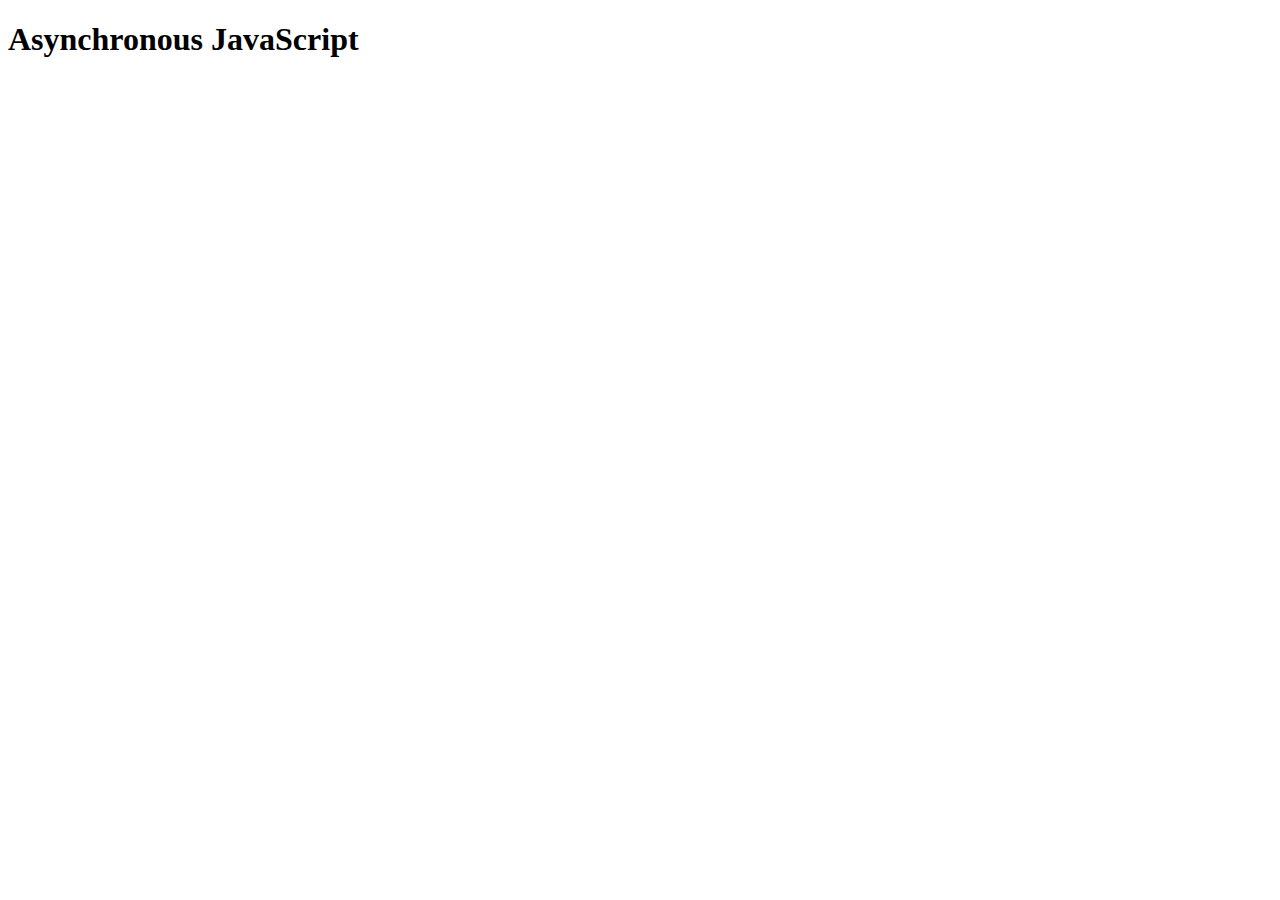
<file: 8-asynchronous-JS/starter/asynchronous.html>
<!DOCTYPE html>
<html lang="en">
<head>
    <meta charset="UTF-8">
    <meta name="viewport" content="width=device-width, initial-scale=1.0">
    <meta http-equiv="X-UA-Compatible" content="ie=edge">
    <title>Asynchronous JavaScript</title>
</head>
<body>
    <h1>Asynchronous JavaScript</h1>
    <script>
        
    </script>
</body>
</html>
</file>
<file: class3-DOM-pig-game/final/style.css>
/**********************************************
*** GENERAL
**********************************************/

.final-score {
    position: absolute;
    left: 50%;
    transform: translateX(-50%);
    top: 520px;
    color: #555;
    font-size: 18px;
    font-family: 'Lato';
    text-align: center;
    padding: 10px;
    width: 160px;
    text-transform: uppercase;
}

.final-score:focus { outline: none; }

#dice-1 { top: 120px; }
#dice-2 { top: 250px; }


* {
    margin: 0;
    padding: 0;
    box-sizing: border-box;
    
}

.clearfix::after {
    content: "";
    display: table;
    clear: both;
}

body {
    background-image: linear-gradient(rgba(62, 20, 20, 0.4), rgba(62, 20, 20, 0.4)), url(back.jpg);
    background-size: cover;
    background-position: center;
    font-family: Lato;
    font-weight: 300;
    position: relative;
    height: 100vh;
    color: #555;
}

.wrapper {
    width: 1000px;
    position: absolute;
    top: 50%;
    left: 50%;
    transform: translate(-50%, -50%);
    background-color: #fff;
    box-shadow: 0px 10px 50px rgba(0, 0, 0, 0.3);
    overflow: hidden;
}

.player-0-panel,
.player-1-panel {
    width: 50%;
    float: left;
    height: 600px;
    padding: 100px;
}



/**********************************************
*** PLAYERS
**********************************************/

.player-name {
    font-size: 40px;
    text-align: center;
    text-transform: uppercase;
    letter-spacing: 2px;
    font-weight: 100;
    margin-top: 20px;
    margin-bottom: 10px;
    position: relative;
}

.player-score {
    text-align: center;
    font-size: 80px;
    font-weight: 100;
    color: #EB4D4D;
    margin-bottom: 130px;
}

.active { background-color: #f7f7f7; }
.active .player-name { font-weight: 300; }

.active .player-name::after {
    content: "\2022";
    font-size: 47px;
    position: absolute;
    color: #EB4D4D;
    top: -7px;
    right: 10px;
    
}

.player-current-box {
    background-color: #EB4D4D;
    color: #fff;
    width: 40%;
    margin: 0 auto;
    padding: 12px;
    text-align: center;
}

.player-current-label {
    text-transform: uppercase;
    margin-bottom: 10px;
    font-size: 12px;
    color: #222;
}

.player-current-score {
    font-size: 30px;
}

button {
    position: absolute;
    width: 200px;
    left: 50%;
    transform: translateX(-50%);
    color: #555;
    background: none;
    border: none;
    font-family: Lato;
    font-size: 20px;
    text-transform: uppercase;
    cursor: pointer;
    font-weight: 300;
    transition: background-color 0.3s, color 0.3s;
}

button:hover { font-weight: 600; }
button:hover i { margin-right: 20px; }

button:focus {
    outline: none;
}

i {
    color: #EB4D4D;
    display: inline-block;
    margin-right: 15px;
    font-size: 32px;
    line-height: 1;
    vertical-align: text-top;
    margin-top: -4px;
    transition: margin 0.3s;
}

.btn-new { top: 45px;}
.btn-roll { top: 403px;}
.btn-hold { top: 467px;}

.dice {
    position: absolute;
    left: 50%;
    top: 178px;
    transform: translateX(-50%);
    height: 100px;
    box-shadow: 0px 10px 60px rgba(0, 0, 0, 0.10);
}

.winner { background-color: #f7f7f7; }
.winner .player-name { font-weight: 300; color: #EB4D4D; }
</file>
<file: class3-DOM-pig-game/starter/style.css>
/**********************************************
*** GENERAL
**********************************************/

* {
    margin: 0;
    padding: 0;
    box-sizing: border-box;

}

.final-score {
    top: 520px;
    position: absolute;
    left: 50%;
    transform: translateX(-50%);
    color: #555;
    font-family: 'lato';
    text-align: center;
    padding: 10px;
    width: 160px;
    text-transform: uppercase;
}

.final-score:focus {
    outline: none
}

.clearfix::after {
    content: "";
    display: table;
    clear: both;
}

body {
    background-image: linear-gradient(rgba(62, 20, 20, 0.4), rgba(62, 20, 20, 0.4)), url(back.jpg);
    background-size: cover;
    background-position: center;
    font-family: Lato;
    font-weight: 300;
    position: relative;
    height: 100vh;
    color: #555;
}

.wrapper {
    width: 1000px;
    position: absolute;
    top: 50%;
    left: 50%;
    transform: translate(-50%, -50%);
    background-color: #fff;
    box-shadow: 0px 10px 50px rgba(0, 0, 0, 0.3);
    overflow: hidden;
}

.player-0-panel,
.player-1-panel {
    width: 50%;
    float: left;
    height: 600px;
    padding: 100px;
}



/**********************************************
*** PLAYERS
**********************************************/

.player-name {
    font-size: 40px;
    text-align: center;
    text-transform: uppercase;
    letter-spacing: 2px;
    font-weight: 100;
    margin-top: 20px;
    margin-bottom: 10px;
    position: relative;
}

.player-score {
    text-align: center;
    font-size: 80px;
    font-weight: 100;
    color: #EB4D4D;
    margin-bottom: 130px;
}

.active {
    background-color: #f7f7f7;
}

.active .player-name {
    font-weight: 300;
}

.active .player-name::after {
    content: "\2022";
    font-size: 47px;
    position: absolute;
    color: #EB4D4D;
    top: -7px;
    right: 10px;

}

.player-current-box {
    background-color: #EB4D4D;
    color: #fff;
    width: 40%;
    margin: 0 auto;
    padding: 12px;
    text-align: center;
}

.player-current-label {
    text-transform: uppercase;
    margin-bottom: 10px;
    font-size: 12px;
    color: #222;
}

.player-current-score {
    font-size: 30px;
}

button {
    position: absolute;
    width: 200px;
    left: 50%;
    transform: translateX(-50%);
    color: #555;
    background: none;
    border: none;
    font-family: Lato;
    font-size: 20px;
    text-transform: uppercase;
    cursor: pointer;
    font-weight: 300;
    transition: background-color 0.3s, color 0.3s;
}

button:hover {
    font-weight: 600;
}

button:hover i {
    margin-right: 20px;
}

button:focus {
    outline: none;
}

i {
    color: #EB4D4D;
    display: inline-block;
    margin-right: 15px;
    font-size: 32px;
    line-height: 1;
    vertical-align: text-top;
    margin-top: -4px;
    transition: margin 0.3s;
}

.btn-new {
    top: 45px;
}

.btn-roll {
    top: 403px;
}

.btn-hold {
    top: 467px;
}




.dice {
    position: absolute;
    left: 50%;
    top: 178px;
    transform: translateX(-50%);
    height: 100px;
    box-shadow: 0px 10px 60px rgba(0, 0, 0, 0.10);
}

#dice-2 {
    top: 120px;
}

#dice-1 {
    top: 250px;
}

.winner {
    background-color: #f7f7f7;
}

.winner .player-name {
    font-weight: 300;
    color: #EB4D4D;
}
</file>
<file: class5-budgety app project/final/style.css>
/**********************************************
*** GENERAL
**********************************************/

* {
    margin: 0;
    padding: 0;
    box-sizing: border-box;
}

.clearfix::after {
    content: "";
    display: table;
    clear: both;
}

body {
    color: #555;
    font-family: Open Sans;
    font-size: 16px;
    position: relative;
    height: 100vh;
    font-weight: 400;
}

.right { float: right; }
.red { color: #FF5049 !important; }
.red-focus:focus { border: 1px solid #FF5049 !important; }

/**********************************************
*** TOP PART
**********************************************/

.top {
    height: 40vh;
    background-image: linear-gradient(rgba(0, 0, 0, 0.35), rgba(0, 0, 0, 0.35)), url(back.png);
    background-size: cover;
    background-position: center;
    position: relative;
}

.budget {
    position: absolute;
    width: 350px;
    top: 50%;
    left: 50%;
    transform: translate(-50%, -50%);
    color: #fff;
}

.budget__title {
    font-size: 18px;
    text-align: center;
    margin-bottom: 10px;
    font-weight: 300;
}

.budget__value {
    font-weight: 300;
    font-size: 46px;
    text-align: center;
    margin-bottom: 25px;
    letter-spacing: 2px;
}

.budget__income,
.budget__expenses {
    padding: 12px;
    text-transform: uppercase;
}

.budget__income {
    margin-bottom: 10px;
    background-color: #28B9B5;
}

.budget__expenses {
    background-color: #FF5049;
}

.budget__income--text,
.budget__expenses--text {
    float: left;
    font-size: 13px;
    color: #444;
    margin-top: 2px;
}

.budget__income--value,
.budget__expenses--value {
    letter-spacing: 1px;
    float: left;
}

.budget__income--percentage,
.budget__expenses--percentage {
    float: left;
    width: 34px;
    font-size: 11px;
    padding: 3px 0;
    margin-left: 10px;
}

.budget__expenses--percentage {
    background-color: rgba(255, 255, 255, 0.2);
    text-align: center;
    border-radius: 3px;
}


/**********************************************
*** BOTTOM PART
**********************************************/

/***** FORM *****/
.add {
    padding: 14px;
    border-bottom: 1px solid #e7e7e7;
    background-color: #f7f7f7;
}

.add__container {
    margin: 0 auto;
    text-align: center;
}

.add__type {
    width: 55px;
    border: 1px solid #e7e7e7;
    height: 44px;
    font-size: 18px;
    color: inherit;
    background-color: #fff;
    margin-right: 10px;
    font-weight: 300;
    transition: border 0.3s;
}

.add__description,
.add__value {
    border: 1px solid #e7e7e7;
    background-color: #fff;
    color: inherit;
    font-family: inherit;
    font-size: 14px;
    padding: 12px 15px;
    margin-right: 10px;
    border-radius: 5px;
    transition: border 0.3s;
}

.add__description { width: 400px;}
.add__value { width: 100px;}

.add__btn {
    font-size: 35px;
    background: none;
    border: none;
    color: #28B9B5;
    cursor: pointer;
    display: inline-block;
    vertical-align: middle;
    line-height: 1.1;
    margin-left: 10px;
}

.add__btn:active { transform: translateY(2px); }

.add__type:focus,
.add__description:focus,
.add__value:focus {
    outline: none;
    border: 1px solid #28B9B5;
}

.add__btn:focus { outline: none; }

/***** LISTS *****/
.container {
    width: 1000px;
    margin: 60px auto;
}

.income {
    float: left;
    width: 475px;
    margin-right: 50px;
}

.expenses {
    float: left;
    width: 475px;
}

h2 {
    text-transform: uppercase;
    font-size: 18px;
    font-weight: 400;
    margin-bottom: 15px;
}

.icome__title { color: #28B9B5; }
.expenses__title { color: #FF5049; }

.item {
    padding: 13px;
    border-bottom: 1px solid #e7e7e7;
}

.item:first-child { border-top: 1px solid #e7e7e7; }
.item:nth-child(even) { background-color: #f7f7f7; }

.item__description {
    float: left;
}

.item__value {
    float: left;
    transition: transform 0.3s;
}

.item__percentage {
    float: left;
    margin-left: 20px;
    transition: transform 0.3s;
    font-size: 11px;
    background-color: #FFDAD9;
    padding: 3px;
    border-radius: 3px;
    width: 32px;
    text-align: center;
}

.income .item__value,
.income .item__delete--btn {
    color: #28B9B5;
}

.expenses .item__value,
.expenses .item__percentage,
.expenses .item__delete--btn {
    color: #FF5049;
}


.item__delete {
    float: left;
}

.item__delete--btn {
    font-size: 22px;
    background: none;
    border: none;
    cursor: pointer;
    display: inline-block;
    vertical-align: middle;
    line-height: 1;
    display: none;
}

.item__delete--btn:focus { outline: none; }
.item__delete--btn:active { transform: translateY(2px); }

.item:hover .item__delete--btn { display: block; }
.item:hover .item__value { transform: translateX(-20px); }
.item:hover .item__percentage { transform: translateX(-20px); }


.unpaid {
    background-color: #FFDAD9 !important;
    cursor: pointer;
    color: #FF5049;

}

.unpaid .item__percentage { box-shadow: 0 2px 6px 0 rgba(0, 0, 0, 0.1); }
.unpaid:hover .item__description { font-weight: 900; }
</file>
<file: class5-budgety app project/starter/style.css>
/**********************************************
*** GENERAL
**********************************************/

* {
    margin: 0;
    padding: 0;
    box-sizing: border-box;
}

.clearfix::after {
    content: "";
    display: table;
    clear: both;
}

body {
    color: #555;
    font-family: Open Sans;
    font-size: 16px;
    position: relative;
    height: 100vh;
    font-weight: 400;
}

.right {
    float: right;
}

.red {
    color: #FF5049 !important;
}

.red-focus:focus {
    border: 1px solid #FF5049 !important;
}

/**********************************************
*** TOP PART
**********************************************/

.top {
    height: 40vh;
    background-image: linear-gradient(rgba(0, 0, 0, 0.35), rgba(0, 0, 0, 0.35)), url(back.png);
    background-size: cover;
    background-position: center;
    position: relative;
}

.budget {
    position: absolute;
    width: 350px;
    top: 50%;
    left: 50%;
    transform: translate(-50%, -50%);
    color: #fff;
}

.budget__title {
    font-size: 18px;
    text-align: center;
    margin-bottom: 10px;
    font-weight: 300;
}

.budget__value {
    font-weight: 300;
    font-size: 46px;
    text-align: center;
    margin-bottom: 25px;
    letter-spacing: 2px;
}

.budget__income,
.budget__expenses {
    padding: 12px;
    text-transform: uppercase;
}

.budget__income {
    margin-bottom: 10px;
    background-color: #28B9B5;
}

.budget__expenses {
    background-color: #FF5049;
}

.budget__income--text,
.budget__expenses--text {
    float: left;
    font-size: 13px;
    color: #444;
    margin-top: 2px;
}

.budget__income--value,
.budget__expenses--value {
    letter-spacing: 1px;
    float: left;
}

.budget__income--percentage,
.budget__expenses--percentage {
    float: left;
    width: 34px;
    font-size: 11px;
    padding: 3px 0;
    margin-left: 10px;
}

.budget__expenses--percentage {
    background-color: rgba(255, 255, 255, 0.2);
    text-align: center;
    border-radius: 3px;
}


/**********************************************
*** BOTTOM PART
**********************************************/

/***** FORM *****/

.add {
    padding: 14px;
    border-bottom: 1px solid #e7e7e7;
    background-color: #f7f7f7;
}

.add__container {
    margin: 0 auto;
    text-align: center;
}

.add__type {
    width: 55px;
    border: 1px solid #e7e7e7;
    height: 44px;
    font-size: 18px;
    color: inherit;
    background-color: #fff;
    margin-right: 10px;
    font-weight: 300;
    transition: border 0.3s;
}

.add__description,
.add__value {
    border: 1px solid #e7e7e7;
    background-color: #fff;
    color: inherit;
    font-family: inherit;
    font-size: 14px;
    padding: 12px 15px;
    margin-right: 10px;
    border-radius: 5px;
    transition: border 0.3s;
}

.add__description {
    width: 400px;
}

.add__value {
    width: 100px;
}

.add__btn {
    font-size: 35px;
    background: none;
    border: none;
    color: #28B9B5;
    cursor: pointer;
    display: inline-block;
    vertical-align: middle;
    line-height: 1.1;
    margin-left: 10px;
}

.add__btn:active {
    transform: translateY(2px);
}

.add__type:focus,
.add__description:focus,
.add__value:focus {
    outline: none;
    border: 1px solid #28B9B5;
}

.add__btn:focus {
    outline: none;
}

/***** LISTS *****/

.container {
    width: 1000px;
    margin: 60px auto;
}

.income {
    float: left;
    width: 475px;
    margin-right: 50px;
}

.expenses {
    float: left;
    width: 475px;
}

h2 {
    text-transform: uppercase;
    font-size: 18px;
    font-weight: 400;
    margin-bottom: 15px;
}

.icome__title {
    color: #28B9B5;
}

.expenses__title {
    color: #FF5049;
}

.item {
    padding: 13px;
    border-bottom: 1px solid #e7e7e7;
}

.item:first-child {
    border-top: 1px solid #e7e7e7;
}

.item:nth-child(even) {
    background-color: #f7f7f7;
}

.item__description {
    float: left;
}

.item__value {
    float: left;
    transition: transform 0.3s;
}

.item__percentage {
    float: left;
    margin-left: 20px;
    transition: transform 0.3s;
    font-size: 11px;
    background-color: #FFDAD9;
    padding: 3px;
    border-radius: 3px;
    width: 32px;
    text-align: center;
}

.income .item__value,
.income .item__delete--btn {
    color: #28B9B5;
}

.expenses .item__value,
.expenses .item__percentage,
.expenses .item__delete--btn {
    color: #FF5049;
}


.item__delete {
    float: left;
}

.item__delete--btn {
    font-size: 22px;
    background: none;
    border: none;
    cursor: pointer;
    display: inline-block;
    vertical-align: middle;
    line-height: 1;
    display: none;
}

.item__delete--btn:focus {
    outline: none;
}

.item__delete--btn:active {
    transform: translateY(2px);
}

.item:hover .item__delete--btn {
    display: block;
}

.item:hover .item__value {
    transform: translateX(-20px);
}

.item:hover .item__percentage {
    transform: translateX(-20px);
}


.unpaid {
    background-color: #FFDAD9 !important;
    cursor: pointer;
    color: #FF5049;

}

.unpaid .item__percentage {
    box-shadow: 0 2px 6px 0 rgba(0, 0, 0, 0.1);
}

.unpaid:hover .item__description {
    font-weight: 900;
}
</file>
<file: 9-forkify/final/dist/css/style.css>
* {
  margin: 0;
  padding: 0; }

*,
*::before,
*::after {
  box-sizing: inherit; }

html {
  box-sizing: border-box;
  font-size: 62.5%; }
  @media only screen and (max-width: 68.75em) {
    html {
      font-size: 50%; } }

body {
  font-family: 'Nunito Sans', sans-serif;
  font-weight: 400;
  line-height: 1.6;
  color: #655A56;
  background-image: linear-gradient(to right bottom, #FBDB89, #F48982);
  background-size: cover;
  background-repeat: no-repeat;
  min-height: calc(100vh - 2 * 4vw); }

.container {
  max-width: 120rem;
  margin: 4vw auto;
  background-color: #fff;
  border-radius: 6px;
  overflow: hidden;
  box-shadow: 0 2rem 6rem 0.5rem rgba(101, 90, 86, 0.2);
  display: grid;
  grid-template-rows: 10rem minmax(100rem, auto);
  grid-template-columns: 1.1fr 2fr 1.1fr;
  grid-template-areas: "head head head" "list recipe shopping"; }
  @media only screen and (max-width: 68.75em) {
    .container {
      width: 100%;
      margin: 0;
      border-radius: 0; } }

.btn, .btn-small, .btn-small:link, .btn-small:visited {
  background-image: linear-gradient(to right bottom, #FBDB89, #F48982);
  border-radius: 10rem;
  border: none;
  text-transform: uppercase;
  color: #fff;
  cursor: pointer;
  display: flex;
  align-items: center;
  transition: all .2s; }
  .btn:hover, .btn-small:hover {
    transform: scale(1.05); }
  .btn:focus, .btn-small:focus {
    outline: none; }
  .btn > *:first-child, .btn-small > *:first-child {
    margin-right: 1rem; }

.btn {
  padding: 1.3rem 3rem;
  font-size: 1.4rem; }
  .btn svg {
    height: 2.25rem;
    width: 2.25rem;
    fill: currentColor; }

.btn-small, .btn-small:link, .btn-small:visited {
  font-size: 1.3rem;
  padding: 1rem 1.75rem;
  text-decoration: none; }
  .btn-small svg, .btn-small:link svg, .btn-small:visited svg {
    height: 1.5rem;
    width: 1.5rem;
    fill: currentColor; }

.btn-inline {
  color: #F59A83;
  font-size: 1.2rem;
  border: none;
  background-color: #F9F5F3;
  padding: .8rem 1.2rem;
  border-radius: 10rem;
  cursor: pointer;
  display: flex;
  align-items: center;
  transition: all .2s; }
  .btn-inline svg {
    height: 1.5rem;
    width: 1.5rem;
    fill: currentColor;
    margin: 0 .2rem; }
  .btn-inline span {
    margin: 0 .4rem; }
  .btn-inline:hover {
    color: #F48982;
    background-color: #F2EFEE; }
  .btn-inline:focus {
    outline: none; }

.btn-tiny {
  height: 1.75rem;
  width: 1.75rem;
  border: none;
  background: none;
  cursor: pointer; }
  .btn-tiny svg {
    height: 100%;
    width: 100%;
    fill: #F59A83;
    transition: all .3s; }
  .btn-tiny:focus {
    outline: none; }
  .btn-tiny:hover svg {
    fill: #F48982;
    transform: translateY(-1px); }
  .btn-tiny:active svg {
    fill: #F48982;
    transform: translateY(0); }
  .btn-tiny:not(:last-child) {
    margin-right: .3rem; }

.heading-2 {
  font-size: 1.8rem;
  font-weight: 600;
  color: #F59A83;
  text-transform: uppercase;
  margin-bottom: 2.5rem;
  text-align: center;
  transform: skewY(-3deg); }

.copyright {
  color: #968B87;
  font-size: 1.2rem;
  margin-top: auto; }

.link:link,
.link:visited {
  color: #968B87; }

.loader {
  margin: 5rem auto;
  text-align: center; }
  .loader svg {
    height: 5.5rem;
    width: 5.5rem;
    fill: #F59A83;
    transform-origin: 44% 50%;
    animation: rotate 1.5s infinite linear; }

@keyframes rotate {
  0% {
    transform: rotate(0); }
  100% {
    transform: rotate(360deg); } }

.header {
  grid-area: head;
  background-color: #F9F5F3;
  display: flex;
  align-items: center;
  justify-content: space-between; }
  .header__logo {
    margin-left: 4rem;
    height: 4.5rem;
    display: block; }

.search {
  background-color: #fff;
  border-radius: 10rem;
  display: flex;
  align-items: center;
  padding-left: 3rem;
  transition: all .3s; }
  .search:focus-within {
    transform: translateY(-2px);
    box-shadow: 0 0.7rem 3rem rgba(101, 90, 86, 0.08); }
  .search__field {
    border: none;
    background: none;
    font-family: inherit;
    color: inherit;
    font-size: 1.7rem;
    width: 30rem; }
    .search__field:focus {
      outline: none; }
    .search__field::placeholder {
      color: #DAD0CC; }

.likes {
  position: relative;
  align-self: stretch;
  padding: 0 !important; }
  .likes__field {
    cursor: pointer;
    padding: 0 4rem;
    display: flex;
    align-items: center;
    height: 100%;
    transition: all .3s; }
    .likes__field:hover {
      background-color: #F2EFEE; }
  .likes__panel:hover,
  .likes__field:hover + .likes__panel {
    visibility: visible;
    opacity: 1; }
  .likes__icon {
    fill: #F59A83;
    height: 3.75rem;
    width: 3.75rem; }
  .likes__panel {
    position: absolute;
    right: 0;
    top: 10rem;
    z-index: 10;
    padding: 2rem 0;
    width: 34rem;
    background-color: #fff;
    box-shadow: 0 0.8rem 5rem 2rem rgba(101, 90, 86, 0.1);
    visibility: hidden;
    opacity: 0;
    transition: all .5s .2s; }

.results,
.likes {
  padding: 3rem 0; }
  .results__list,
  .likes__list {
    list-style: none; }
  .results__link:link, .results__link:visited,
  .likes__link:link,
  .likes__link:visited {
    display: flex;
    align-items: center;
    padding: 1.5rem 3rem;
    transition: all .3s;
    border-right: 1px solid #fff;
    text-decoration: none; }
  .results__link:hover,
  .likes__link:hover {
    background-color: #F9F5F3;
    transform: translateY(-2px); }
  .results__link--active,
  .likes__link--active {
    background-color: #F9F5F3; }
  .results__fig,
  .likes__fig {
    flex: 0 0 5.5rem;
    border-radius: 50%;
    overflow: hidden;
    height: 5.5rem;
    margin-right: 2rem;
    position: relative;
    backface-visibility: hidden; }
    .results__fig::before,
    .likes__fig::before {
      content: '';
      display: block;
      height: 100%;
      width: 100%;
      position: absolute;
      top: 0;
      left: 0;
      background-image: linear-gradient(to right bottom, #FBDB89, #F48982);
      opacity: .4; }
    .results__fig img,
    .likes__fig img {
      display: block;
      width: 100%;
      height: 100%;
      object-fit: cover;
      transition: all .3s; }
  .results__name,
  .likes__name {
    font-size: 1.3rem;
    color: #F59A83;
    text-transform: uppercase;
    font-weight: 600;
    margin-bottom: .3rem; }
  .results__author,
  .likes__author {
    font-size: 1.1rem;
    color: #968B87;
    text-transform: uppercase;
    font-weight: 600; }
  .results__pages,
  .likes__pages {
    margin-top: 3rem;
    padding: 0 3rem; }
    .results__pages::after,
    .likes__pages::after {
      content: "";
      display: table;
      clear: both; }
  .results__btn--prev,
  .likes__btn--prev {
    float: left;
    flex-direction: row-reverse; }
  .results__btn--next,
  .likes__btn--next {
    float: right; }

.recipe {
  background-color: #F9F5F3;
  border-top: 1px solid #fff; }
  .recipe__fig {
    height: 30rem;
    position: relative;
    transform: scale(1.04) translateY(-1px);
    transform-origin: top; }
    .recipe__fig::before {
      content: '';
      display: block;
      height: 100%;
      width: 100%;
      position: absolute;
      top: 0;
      left: 0;
      background-image: linear-gradient(to right bottom, #FBDB89, #F48982);
      opacity: .6; }
  .recipe__img {
    width: 100%;
    display: block;
    height: 100%;
    object-fit: cover; }
  .recipe__title {
    position: absolute;
    bottom: 0;
    left: 50%;
    transform: translate(-50%, 20%) skewY(-6deg);
    color: #fff;
    font-weight: 700;
    font-size: 2.75rem;
    text-transform: uppercase;
    width: 70%;
    line-height: 1.95;
    text-align: center; }
    .recipe__title span {
      -webkit-box-decoration-break: clone;
      box-decoration-break: clone;
      padding: 1.3rem 2rem;
      background-image: linear-gradient(to right bottom, #FBDB89, #F48982); }
  .recipe__details {
    display: flex;
    align-items: center;
    padding: 8rem 3rem 3rem 3rem; }
  .recipe__info {
    font-size: 1.5rem;
    text-transform: uppercase;
    display: flex;
    align-items: center; }
    .recipe__info:not(:last-child) {
      margin-right: 4rem; }
  .recipe__info-icon {
    height: 2rem;
    width: 2rem;
    fill: #F59A83;
    margin-right: 1rem; }
  .recipe__info-data {
    margin-right: .4rem;
    font-weight: 600; }
  .recipe__info-buttons {
    display: flex;
    margin-left: 1.5rem;
    visibility: hidden;
    opacity: 0;
    transform: translateY(5px);
    transition: all .4s; }
  .recipe:hover .recipe__info-buttons {
    visibility: visible;
    opacity: 1;
    transform: translateY(0); }
  .recipe__love {
    background-image: linear-gradient(to right bottom, #FBDB89, #F48982);
    border-radius: 50%;
    border: none;
    cursor: pointer;
    height: 4.5rem;
    width: 4.5rem;
    margin-left: auto;
    transition: all .2s;
    display: flex;
    align-items: center;
    justify-content: center; }
    .recipe__love:hover {
      transform: scale(1.07); }
    .recipe__love:focus {
      outline: none; }
    .recipe__love svg {
      height: 2.75rem;
      width: 2.75rem;
      fill: #fff; }
  .recipe__ingredients {
    padding: 4rem 5rem;
    font-size: 1.5rem;
    line-height: 1.4;
    background-color: #F2EFEE;
    display: flex;
    flex-direction: column;
    align-items: center; }
  .recipe__ingredient-list {
    display: grid;
    grid-template-columns: 1fr 1fr;
    grid-column-gap: 1.5rem;
    grid-row-gap: 2.5rem;
    list-style: none;
    margin-bottom: 3rem; }
  .recipe__item {
    display: flex; }
  .recipe__icon {
    height: 1.8rem;
    width: 1.8rem;
    fill: #F59A83;
    border: 1px solid #F59A83;
    border-radius: 50%;
    padding: 2px;
    margin-right: 1rem;
    flex: 0 0 auto;
    margin-top: .1rem; }
  .recipe__count {
    margin-right: .5rem;
    flex: 0 0 auto; }
  .recipe__directions {
    padding: 4rem;
    padding-bottom: 5rem;
    display: flex;
    flex-direction: column;
    align-items: center; }
  .recipe__directions-text {
    font-size: 1.5rem;
    text-align: center;
    width: 90%;
    margin-bottom: 3rem;
    color: #968B87; }
  .recipe__by {
    font-weight: 700; }

.shopping {
  padding: 3rem 4rem;
  display: flex;
  flex-direction: column; }
  .shopping__list {
    list-style: none;
    max-height: 77rem;
    overflow: scroll; }
  .shopping__item {
    display: flex;
    align-items: flex-start;
    padding: 1.3rem 0;
    border-bottom: 1px solid #F2EFEE;
    position: relative; }
  .shopping__count {
    flex: 0 0 7.5rem;
    padding: .4rem .5rem;
    border: 1px solid #F2EFEE;
    border-radius: 3px;
    margin-right: 2rem;
    cursor: pointer;
    display: flex;
    justify-content: space-between; }
    .shopping__count input {
      color: inherit;
      font-family: inherit;
      font-size: 1.2rem;
      text-align: center;
      border: none;
      width: 3.7rem;
      border-radius: 3px; }
      .shopping__count input:focus {
        outline: none;
        background-color: #F2EFEE; }
    .shopping__count p {
      font-size: 1.2rem; }
  .shopping__description {
    flex: 1;
    font-size: 1.3rem;
    margin-top: .4rem;
    margin-right: 1.5rem; }
  .shopping__delete {
    margin-top: .5rem;
    position: absolute;
    right: 0;
    background-image: linear-gradient(to right, transparent 0%, #fff 40%, #fff 100%);
    width: 3.75rem;
    padding-left: 2rem;
    visibility: hidden;
    opacity: 0;
    transition: all .5s; }
  .shopping__item:hover .shopping__delete {
    opacity: 1;
    visibility: visible; }
</file>
